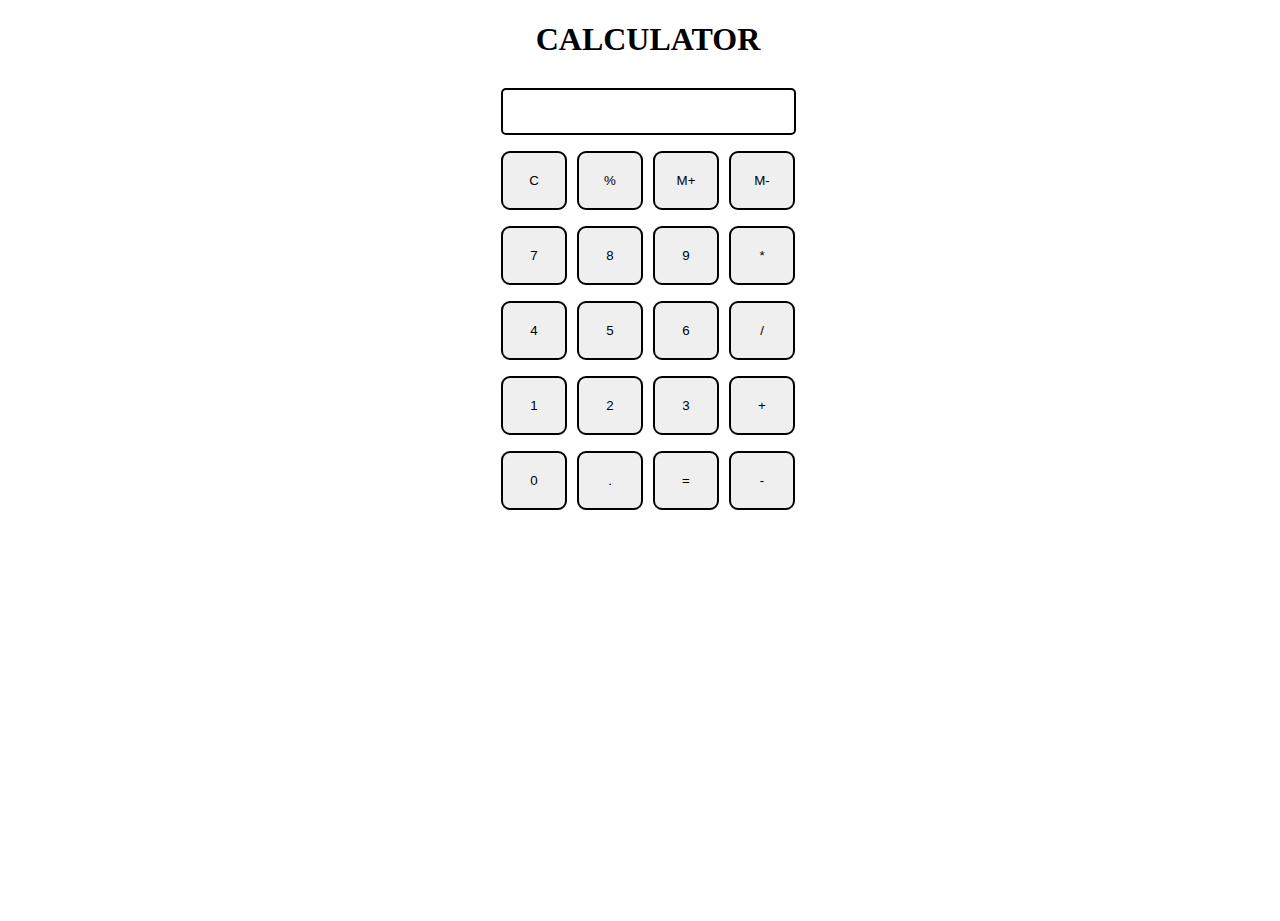
<file: Calculator/index.html>
<!DOCTYPE html>
<html lang="en">
<head>
    <meta charset="UTF-8">
    <meta name="viewport" content="width=device-width, initial-scale=1.0">
    <link href="style.css" rel="stylesheet" type="text/css"/>
    <link href="utils.css" rel="stylesheet" type="text/css"/>
   
</head>
<body>
    <h1 class="text-center ">CALCULATOR</h1>
    <div class="container flex flex-col items-center  mx-auto ">
        <div class="row">
            <input class="input" type="text">
        </div>
        <div class="row">       
            <button class="button">C</button>
            <button class="button">%</button>
            <button class="button">M+</button>
            <button class="button">M-</button>
            </div>
        <div class="row">       
        <button class="button">7</button>
        <button class="button">8</button>
        <button class="button">9</button>
        <button class="button">*</button>
        </div>
        <div class="row">
            <button class="button">4</button>
            <button class="button">5</button>
            <button class="button">6</button>
            <button class="button">/</button>
            </div>
            <div class="row">
                <button class="button">1</button>
                <button class="button">2</button>
                <button class="button">3</button>
                <button class="button">+</button>
                </div>
                <div class="row">
                    <button class="button">0</button>
                    <button class="button">.</button>
                    <button class="button">=</button>
                    <button class="button">-</button>
                    </div>
    </div> 
    
    <script src="script.js"></script>  
</body>
</html>
</file>
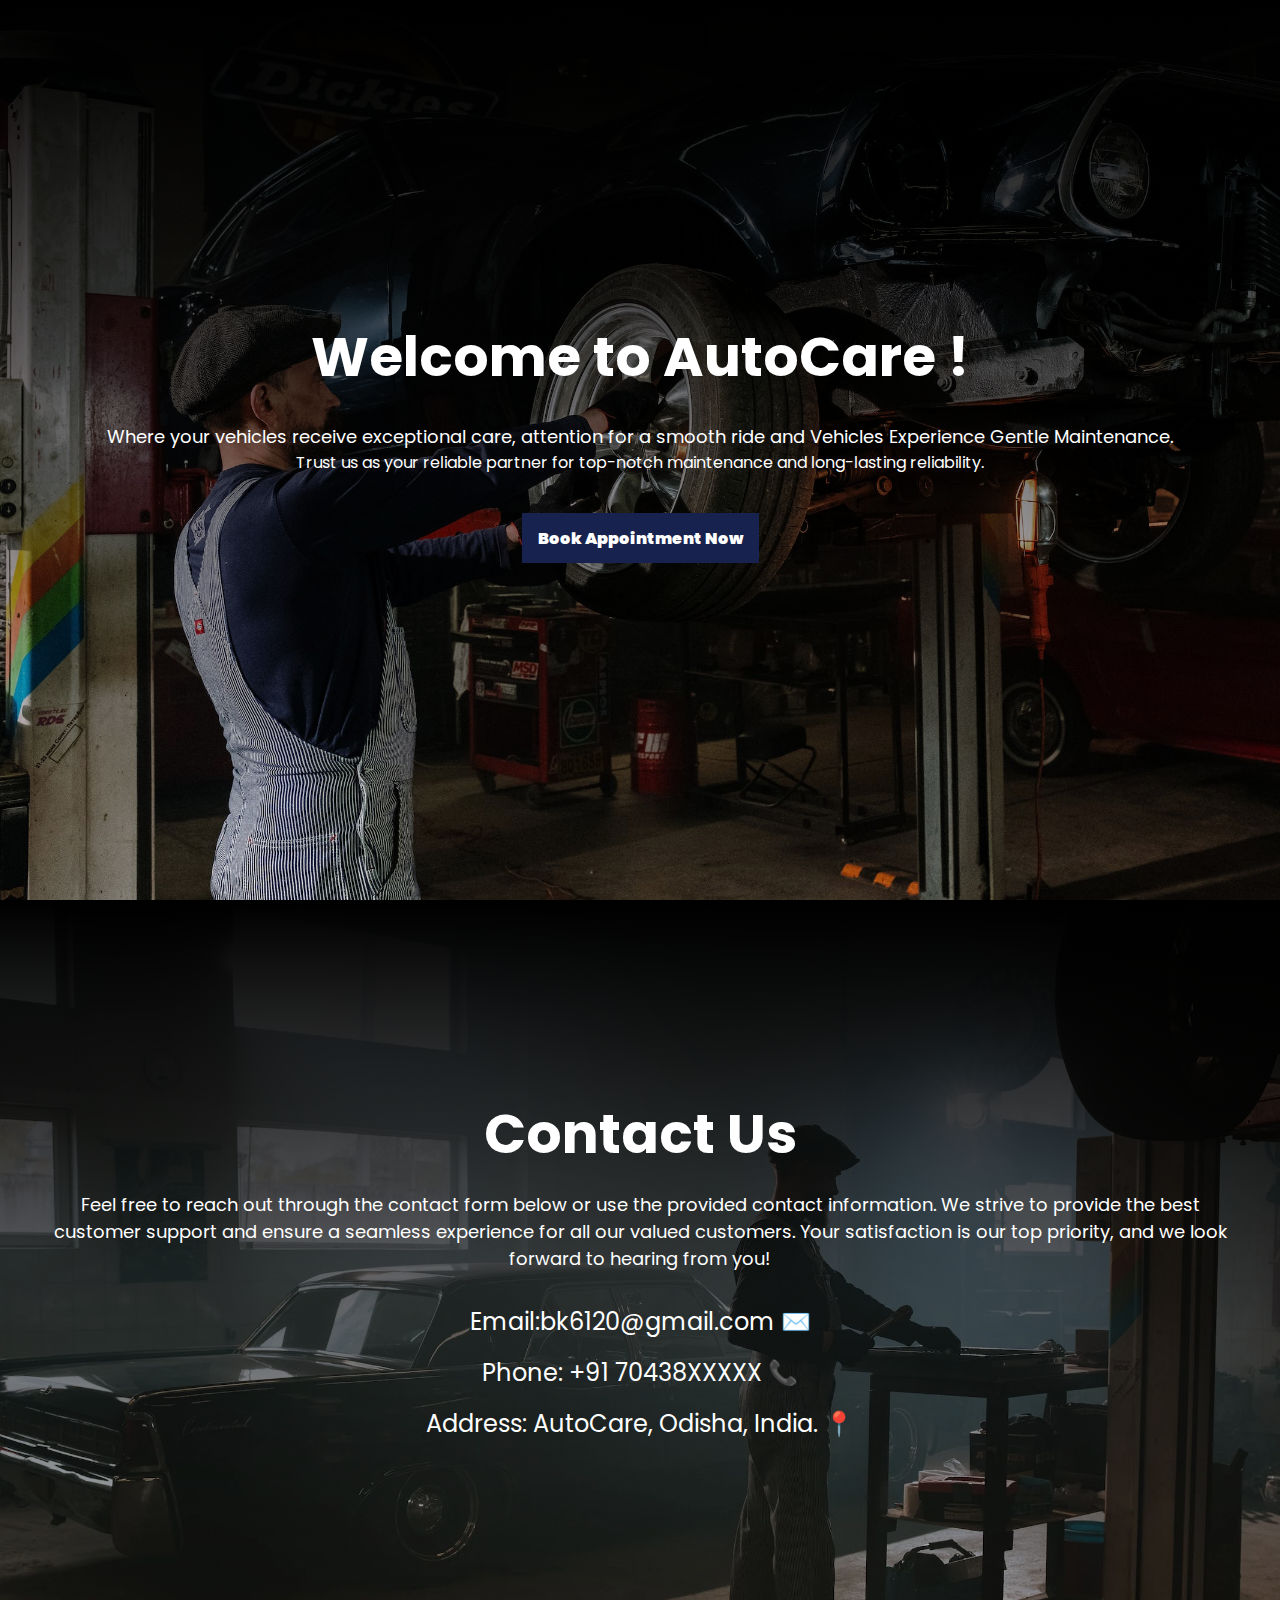
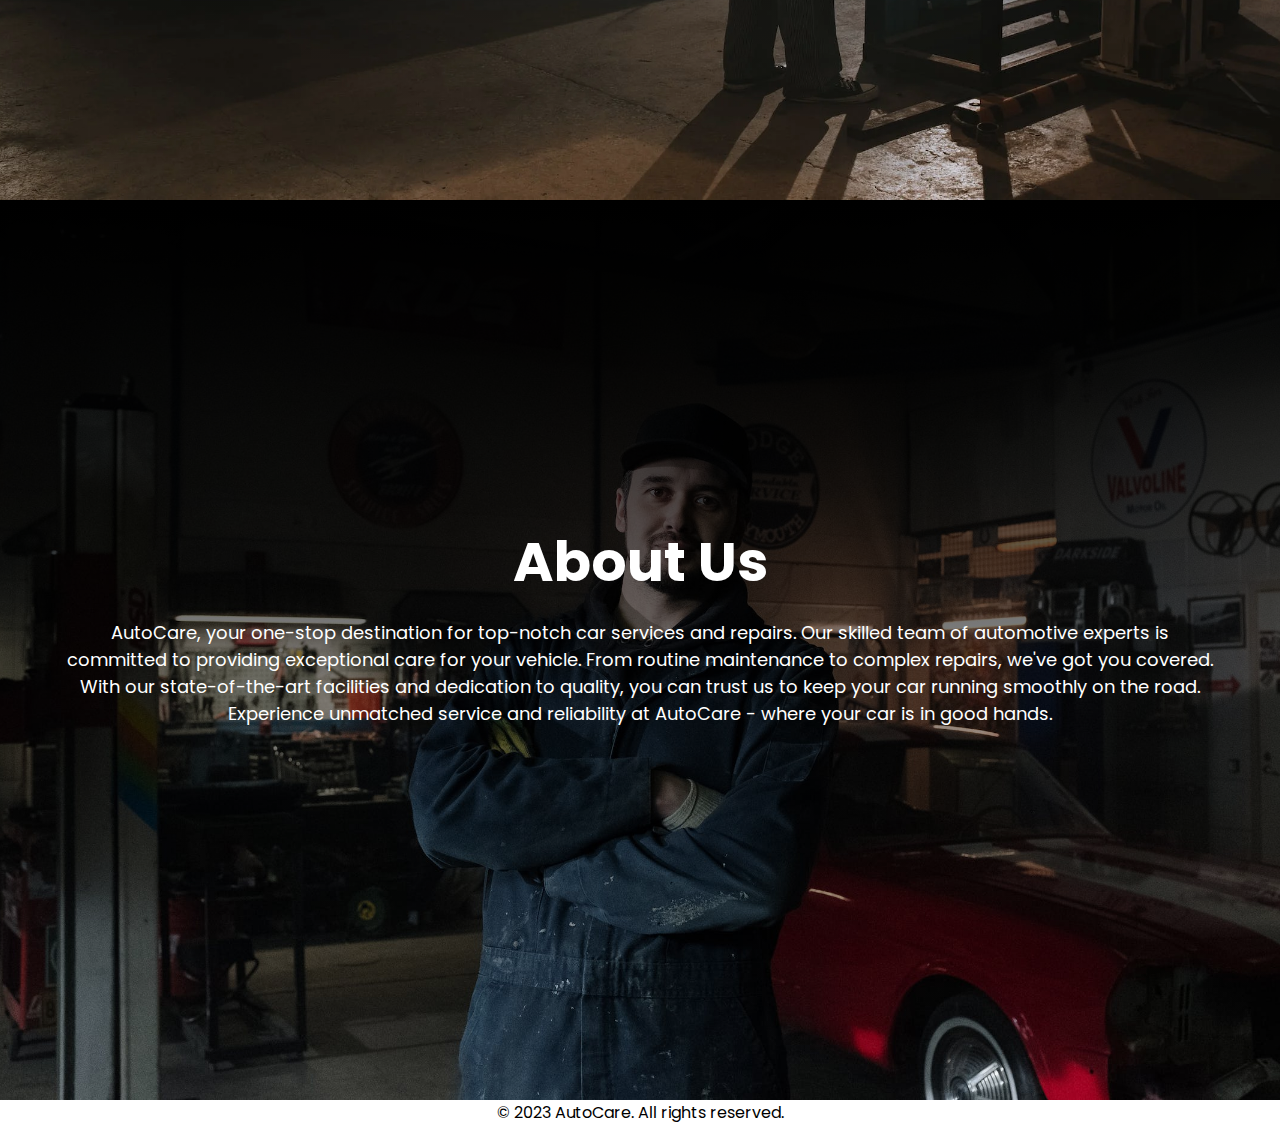
<file: CodSoft_LandingPage-master/index.html>
<!DOCTYPE html>
<html lang="en">
<head>
  <meta charset="UTF-8">
  <meta name="viewport" content="width=device-width, initial-scale=1.0">
  <title>Apna Best AutoCare</title>
  <link rel="preconnect" href="https://fonts.googleapis.com">
  <link rel="preconnect" href="https://fonts.gstatic.com" crossorigin>
  <link href="https://fonts.googleapis.com/css2?family=Poppins:wght@400;700&display=swap" rel="stylesheet">
  <link rel="stylesheet" href="./landing.css">
  <script src="landing.js"></script>
</head>
<body>
  <section class="hero-section">
    <nav class="navbar">
        <div class="logo"><img src="logo1.jpg" height="40" width="105"></div>
      <!-- <h2>AutoCare</h2> -->
      <ul>
        <li><a href="#">Home</a></li>
        <li><a href="#">Contact</a></li>
        <li><a href="#">About</a></li>
     </ul>
    </nav>
    <div class="hero-text">
      <h3 align="center" >Welcome to AutoCare !</h3>
      <br/>
      <p align="center">Where your vehicles receive exceptional care, attention for a smooth ride and Vehicles Experience Gentle Maintenance.</p>
      <p align="center"></p>Trust us as your reliable partner for top-notch maintenance and long-lasting reliability. </p>
      <br/>
      <a href="#">Book Appointment Now</a>
    </div>
  </section>
  <section class="contact-section">
    <div class="contact-container">
      <h2>Contact Us</h2>
      <p>Feel free to reach out through the contact form below or use the provided contact information. We strive to provide the best customer support and ensure a seamless experience for all our valued customers. Your satisfaction is our top priority, and we look forward to hearing from you!</p>
      <ul>
        <li>Email:bk6120@gmail.com ✉️</li>
        <li>Phone: +91 70438XXXXX 📞</li>
        <li>Address: AutoCare, Odisha, India. 📍</li>
      </ul>
    </div>
  </section>
  <section class="about-section">
    <div class="about-container">
      <h2>About Us</h2>
      <p align="center">AutoCare, your one-stop destination for top-notch car services and repairs. Our skilled team of automotive experts is committed to providing exceptional care for your vehicle. From routine maintenance to complex repairs, we've got you covered. With our state-of-the-art facilities and dedication to quality, you can trust us to keep your car running smoothly on the road. Experience unmatched service and reliability at AutoCare - where your car is in good hands.</p>
    </div>
  </section>
  <footer >
    <p align="center" background-color="transparent">&copy; 2023 AutoCare. All rights reserved.</p>
  </footer>
</body>
</html>
</file>
<file: Calculator/style.css>
html,body{
    height: 100%;
    width: 100%;
}
.button{
    width:66px;
    padding:20px;
    margin: 0 3px;
    border: 2px solid black;
    border-radius: 9px;
    cursor: pointer;
}
.row{
    margin: 8px 0;

}
.row input{
    width:291px;
  font-size: 20px;
  margin:0;
  padding:10px 0px;  
  border: 2px solid black;
  border-radius: 5px;

}
</file>
<file: Calculator/utils.css>
.text-center{
    text-align: center;

}
mx-auto{
    margin:auto
}

.flex{
    display: flex;
}
.flex-col{
    flex-direction: column;
}
.items-center{
    align-items:center;
}
</file>
<file: CodSoft_LandingPage-master/landing.css>
*{
  margin: 0;
  padding: 0;
  box-sizing: border-box;
}

:root{
    --text: 1.5rem;
    --head: calc(1rem + 5vw);
}


body{
    font-family: 'Poppins', sans-serif;
    margin: 0;
    padding: 0;

}

.hero-section{
    min-height: 100vh;
    background:linear-gradient(black, transparent),url("one.jpeg");
    background-repeat: no-repeat;
    background-size: cover;
    background-position:center;
    animation: slide 1s ease-in-out;
    
}

.contact-section{
  min-height: 100vh;
  background:linear-gradient(black, transparent),url("seven.webp");
  background-repeat: no-repeat;
  background-size: cover;
  background-position:center;
  animation: slide 1s ease-in-out;
  
}

.about-section{
  min-height: 100vh;
  background:linear-gradient(black, transparent),url("five.jpeg");
  background-repeat: no-repeat;
  background-size: cover;
  background-position:center;
  animation: slide 1s ease-in-out;
  
}

.navbar{
    display: flex;
    justify-content: space-between;
    align-items: center;
    height: 10vh;
    padding: 0rem 1rem;
    color: white;
    transform: translateY(-100%);
    animation: movedown 850ms ease-in 1s forwards;
    position: fixed;
    /* background-color: black; */
    width: 100%;
}
@keyframes movedown{
    from{ transform: translateY(-100%);
    }to{
        transform: translateY(0%);
    }
}

.navbar ul{
    list-style: none;
   }

.navbar ul li{
    display: inline-block;
    margin-left: 3rem;
    font-size: var(--text);
}

.navbar ul li a{
    text-decoration: none;
    color: rgb(253, 253, 253);
    border-bottom: 2px solid transparent;

}

.navbar ul li a:hover{
    border-bottom: 2px solid white;

}

.hero-text{
    color: white;
    height: 99vh;
    display: flex;
    flex-direction: column;
    justify-content: center;
    align-items: center;
    
    
    
}

@keyframes slide{
    from{
        transform: translateX(200%);
    }to{
        transform: translateX(0%);
    }
}


.hero-text a{
    color: rgb(255, 255, 255);
    background-color: #17234e;
    text-decoration: none;
    font-weight: 900;
    padding: 0.8rem 1rem;
    margin: 0.8rem auto;
    display: block;
    transition: opacity 250ms linear;

}

.hero-text a:hover{
    opacity: 0.4;
}

.hero-text h3{
    font-size: 55px;
} 

.hero-text p{
    font-size: 18px;
}

.contact-section {
    padding: 6rem 0;
  }
  
  .contact-container {
    max-width: 1200px;
    margin: 0 auto;
    text-align: center;
    color: white;
    padding: 6rem 0;
  }
  
  .contact-container h2 {
    font-size: 55px;
    margin-bottom: 1rem;
  }
  
  .contact-container p {
    font-size: 18px;
    margin-bottom: 2rem;
  }
  
  .contact-container ul {
    list-style: none;
    padding: 0;

  }
  
  .contact-container li {
    font-size: var(--text);
    margin-bottom: 1rem;
  }
  
  .about-section {
    background-color: #fff;
    padding: 9rem 0;
  }
  
  .about-container {
    max-width: 1150px;
    margin: 0 auto;
    text-align: center;
    color: rgb(255, 255, 255);
    padding: 6rem 0;
    margin-top: 5rem;
  }
  
  .about-container h2 {
    font-size: 55px;
    
    margin-bottom: 1rem;

  }
  
  .about-container p {
    font-size: 18px;
    margin-bottom: 0rem;
  }
</file>
